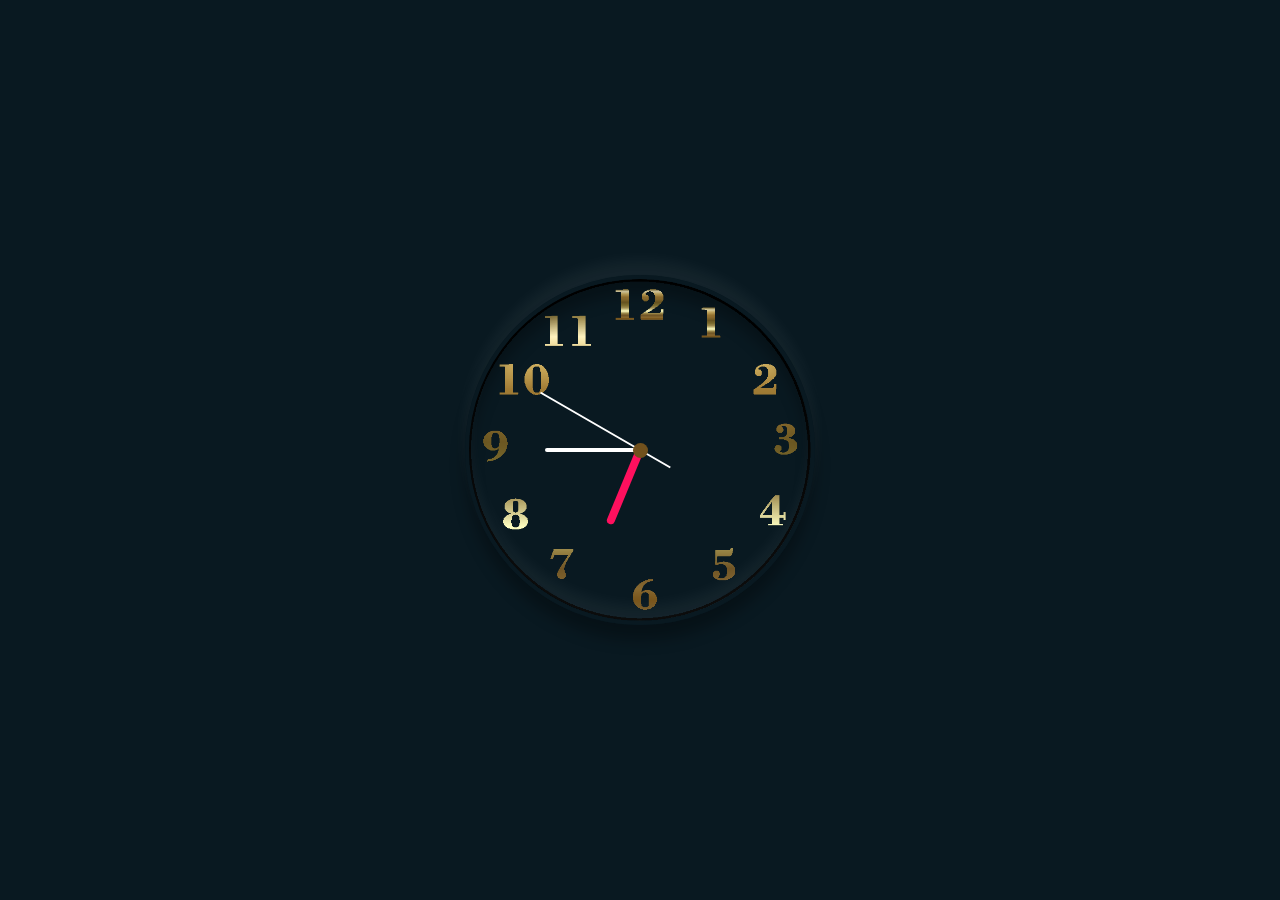
<file: analog/index.html>
<!DOCTYPE html>
<html lang="en">
<head>
    <meta charset="UTF-8">
    <meta name="viewport" content="width=device-width, initial-scale=1.0">
    <title>Document</title>
    <link rel="stylesheet" href="./style.css">
</head>
<body>
    <div class="clock">
        <div class="hour">
            <div class="hours">

        </div></div>

        <div class="minute">
            <div class="minutes">

        </div></div>
        <div class="second">
            <div class="seconds">

            </div></div>
    </div>
    <script src="./app.js"></script>
</body>
</html>
</file>
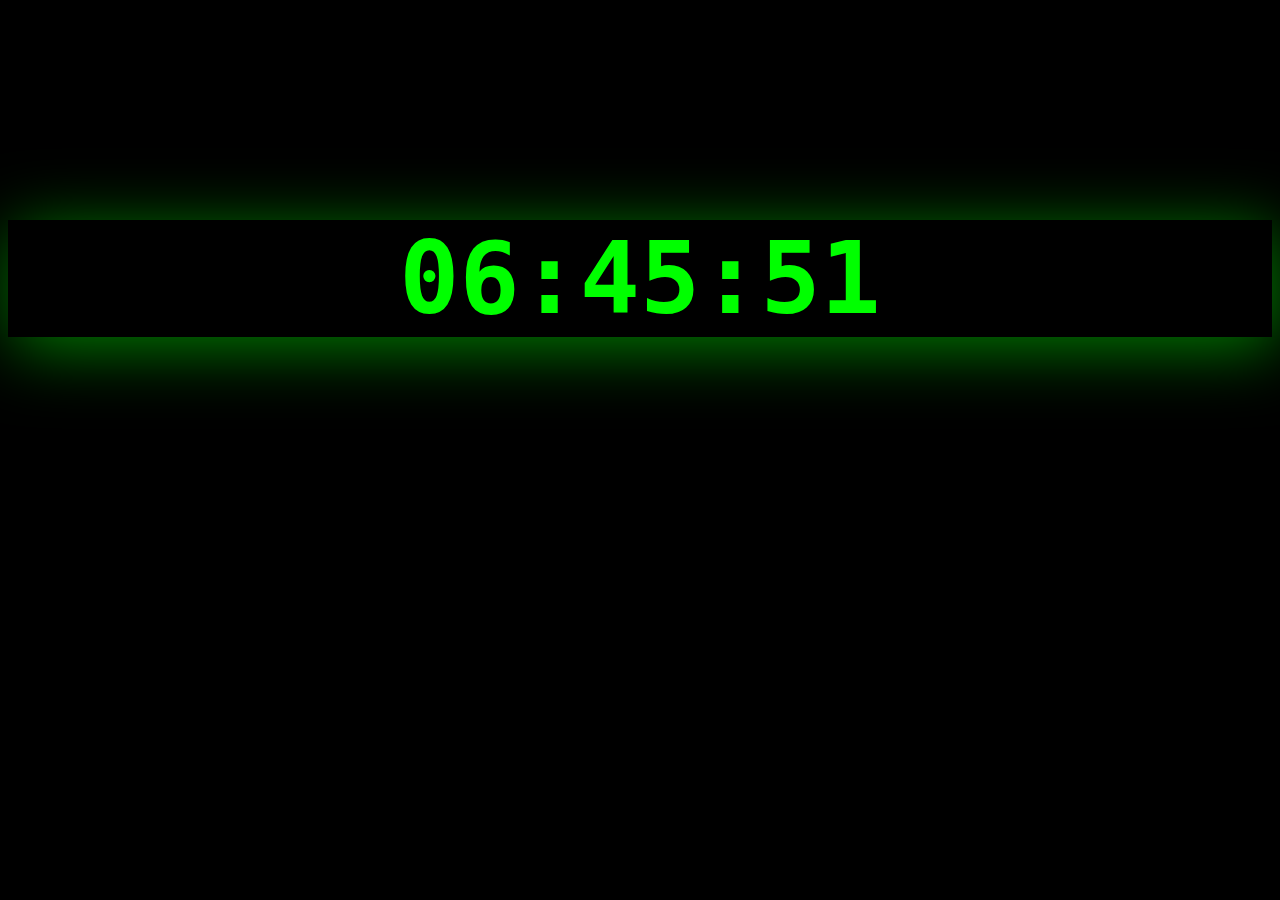
<file: digital/index.html>
<!DOCTYPE html>
<html lang="en">
<head>
    <meta charset="UTF-8">
    <meta name="viewport" content="width=device-width, initial-scale=1.0">
    <title>Clock</title>
    <link rel="stylesheet" href="./style.css">
</head>
<body>
    <div id="clock"></div>
   
    

  <script src="./app.js"></script>
</body>
</html>
</file>
<file: analog/style.css>
*{
    margin: 0;
    padding: 0;
    box-sizing: border-box;
}

body{
    display: flex;
    justify-content: center;
    align-items: center;
    min-height: 100vh;
    width: 100%;
    background: #091921;
}

.clock{
    width: 350px;
    height: 350px;
    display: flex;
    justify-content: center;
    align-items: center;
    background: url(./images/clock.png)center / cover ;
    border: 4px solid #091921 ;
    border-radius: 50%;
    box-shadow: 0 -15px 15px rgba(255, 255, 255, 0.05), 
    inset 0 -15px 15px rgba(255, 255, 255, 0.05),
     0 15px 15px rgba(0, 0, 0, 0.3),
    inset 0 15px 15px rgba(0, 0, 0, 0.3);
position: relative;

&::before {
    content: '';
    position: absolute;
    width: 15px;
    height: 15px;
    border-radius: 50%;
    background: #71511D;
    z-index: 111;
}
.hour {
    position: absolute;
    .hours{
        width: 160px;
        height: 160px;
        display: flex;
        justify-content: center;
        position: relative;
        border-radius: 50%;

        &:before {
            content: '';
            position: absolute;
            width: 8px;
            height: 80px;
            border-radius: 50%;
            background: #ff105e;
            z-index: 10;
            border-radius: 6px 6px 0 0;

    }
}

}
.minute{
    position: absolute;
    .minutes{
        width: 190px;
        height: 190px;
        display: flex;
        justify-content: center;
        position: relative;
        border-radius: 50%;

        &::before{
            content: '';
            position: absolute;
            width: 4px;
            height: 90px;
            border-radius: 50%;
            background: #ffffff;
            z-index: 10;
            border-radius: 6px 6px 0 0 ;
            z-index: 11;
        }
    }
}

.second{
    position: absolute;
}
.seconds{width: 230px;
    height: 230px;
    display: flex;
    justify-content: center;
    position: relative;
    border-radius: 50%;


    &::before{
        content: '';
        position: absolute;
        width: 2px;
        height: 150px;
        border-radius: 50%;
        background: #ffffff;
        z-index: 10;
        border-radius: 6px 6px 0 0 ;
        z-index: 12;

}
}}
</file>
<file: digital/style.css>
*{
    background-color: black;

    
}

#clock{
    
    font-size: 100px;
    font-family: monospace;
    font-weight: bolder;
    display: flex;
    justify-content: center;
    align-items: center;
    margin-top: 220px;
    color: lime;
    box-shadow: 5px 10px 68px  green;


   
  
    
    
    
 
}
</file>
